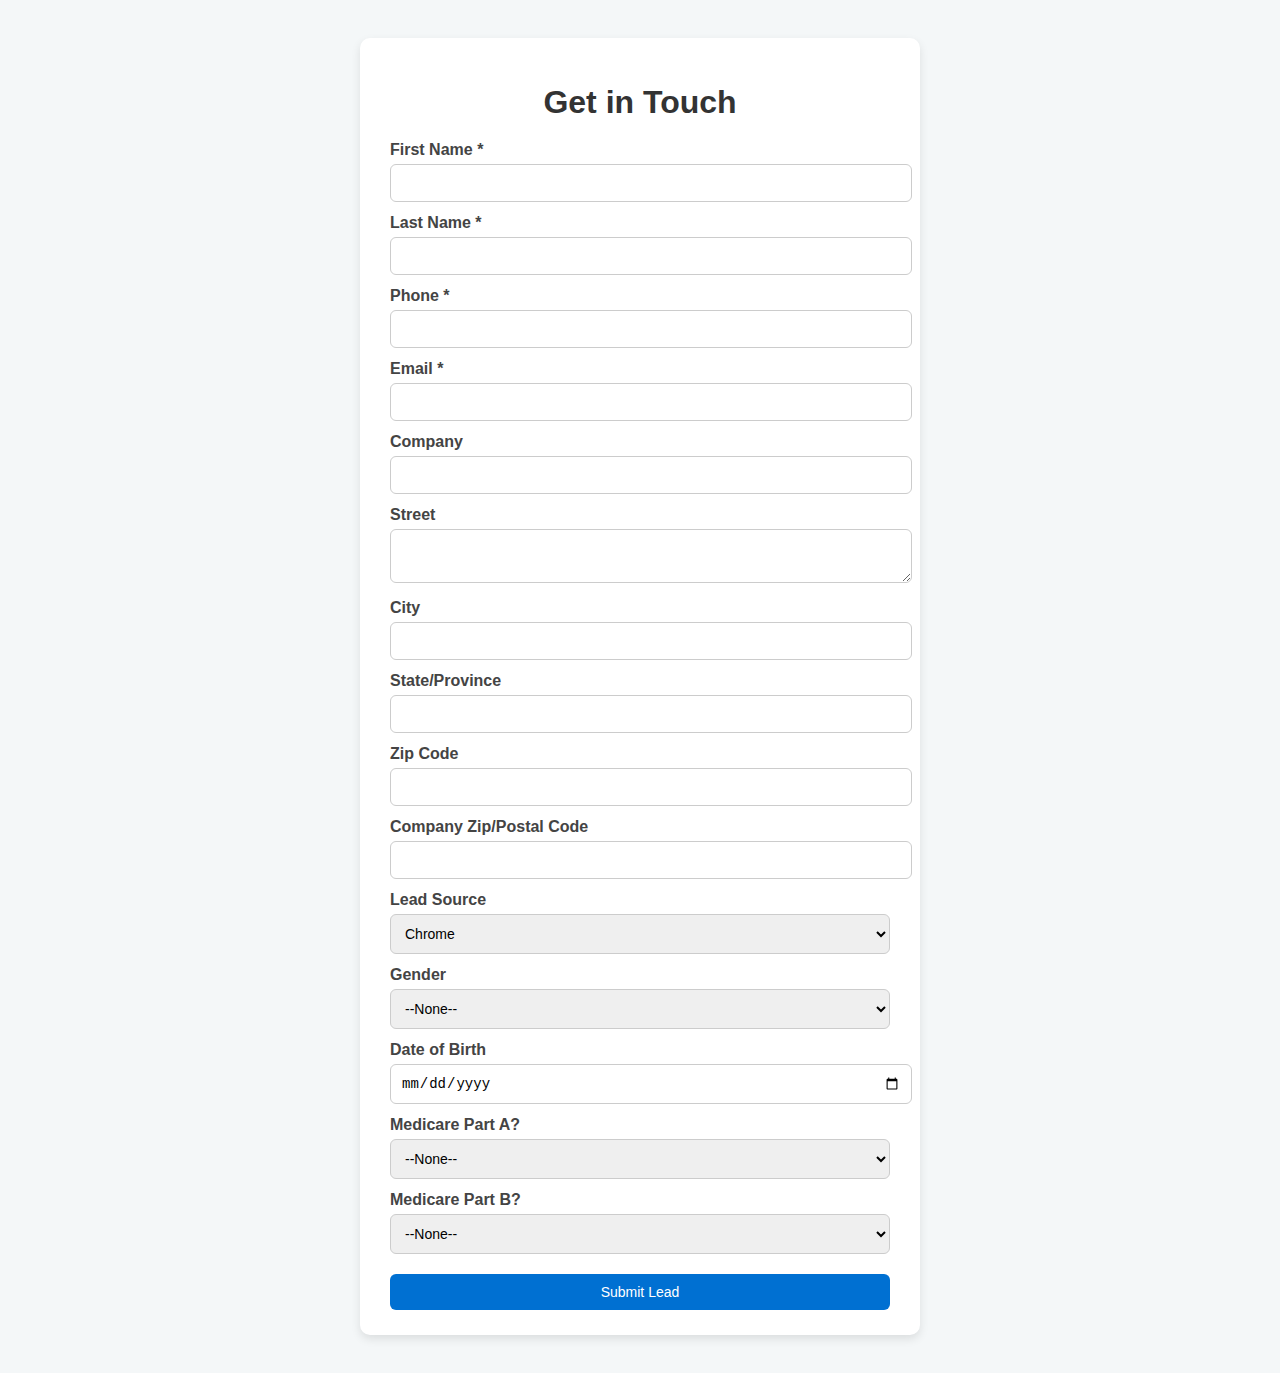
<file: index.html>
<!DOCTYPE html>
<html lang="en">
<head>
  <meta charset="UTF-8">
  <meta http-equiv="Content-type" content="text/html; charset=UTF-8">
  <meta name="viewport" content="width=device-width, initial-scale=1.0">
  <title>Lead Capture Form</title>
  <link rel="stylesheet" href="style.css">
</head>
<body>
  <div class="form-container">
    <h1>Get in Touch</h1>
    <form 
      action="https://webto.salesforce.com/servlet/servlet.WebToLead?encoding=UTF-8" 
      method="POST" 
      onsubmit="return validateForm()">

      <!-- Salesforce Required Hidden Fields -->
      <input type="hidden" name="oid" value="00D1U000000uI2U">
      <!-- ✅ Update with your actual Render domain after deployment -->
      <input type="hidden" name="retURL" value="https://medicareapi-7zi7.onrender.com/thank-you.html">

      <!-- Lead Fields -->
      <label for="first_name">First Name *</label>
      <input id="first_name" name="first_name" type="text" required>

      <label for="last_name">Last Name *</label>
      <input id="last_name" name="last_name" type="text" required>

      <label for="phone">Phone *</label>
      <input id="phone" name="phone" type="tel" required>

      <label for="email">Email *</label>
      <input id="email" name="email" type="email" required>

      <label for="company">Company</label>
      <input id="company" name="company" type="text">

      <label for="street">Street</label>
      <textarea id="street" name="street"></textarea>

      <label for="city">City</label>
      <input id="city" name="city" type="text">

      <label for="state">State/Province</label>
      <input id="state" name="state" type="text">

      <label for="00N3t00000GMMHm">Zip Code</label>
      <input id="00N3t00000GMMHm" name="00N3t00000GMMHm" type="text">

      <label for="00N3t00000Irfu4">Company Zip/Postal Code</label>
      <input id="00N3t00000Irfu4" name="00N3t00000Irfu4" type="text">

      <label for="lead_source">Lead Source</label>
      <select id="lead_source" name="lead_source">
        <option value="Chrome">Chrome</option>
      </select>

      <label for="00N1U00000SkPG7">Gender</label>
      <select id="00N1U00000SkPG7" name="00N1U00000SkPG7">
        <option value="">--None--</option>
        <option value="Female">Female</option>
        <option value="Male">Male</option>
      </select>

      <label for="00N1U00000MKhcu">Date of Birth</label>
      <input id="00N1U00000MKhcu" name="00N1U00000MKhcu" type="date">

      <label for="00N1U00000TwZWd">Medicare Part A?</label>
      <select id="00N1U00000TwZWd" name="00N1U00000TwZWd">
        <option value="">--None--</option>
        <option value="No">No</option>
        <option value="Yes">Yes</option>
      </select>

      <label for="00N1U00000TwZWi">Medicare Part B?</label>
      <select id="00N1U00000TwZWi" name="00N1U00000TwZWi">
        <option value="">--None--</option>
        <option value="No">No</option>
        <option value="Yes">Yes</option>
      </select>

      <button type="submit">Submit Lead</button>
    </form>
  </div>

  <script>
    function validateForm() {
      const email = document.getElementById("email").value;
      const phone = document.getElementById("phone").value;

      // Basic email check
      const emailRegex = /^[^\s@]+@[^\s@]+\.[^\s@]+$/;
      if (!emailRegex.test(email)) {
        alert("Please enter a valid email.");
        return false;
      }

      // Basic phone check (10+ digits)
      const phoneRegex = /^[0-9]{10,}$/;
      if (!phoneRegex.test(phone)) {
        alert("Please enter a valid phone number (at least 10 digits).");
        return false;
      }

      return true; // allow submission
    }
  </script>
</body>
</html>
</file>
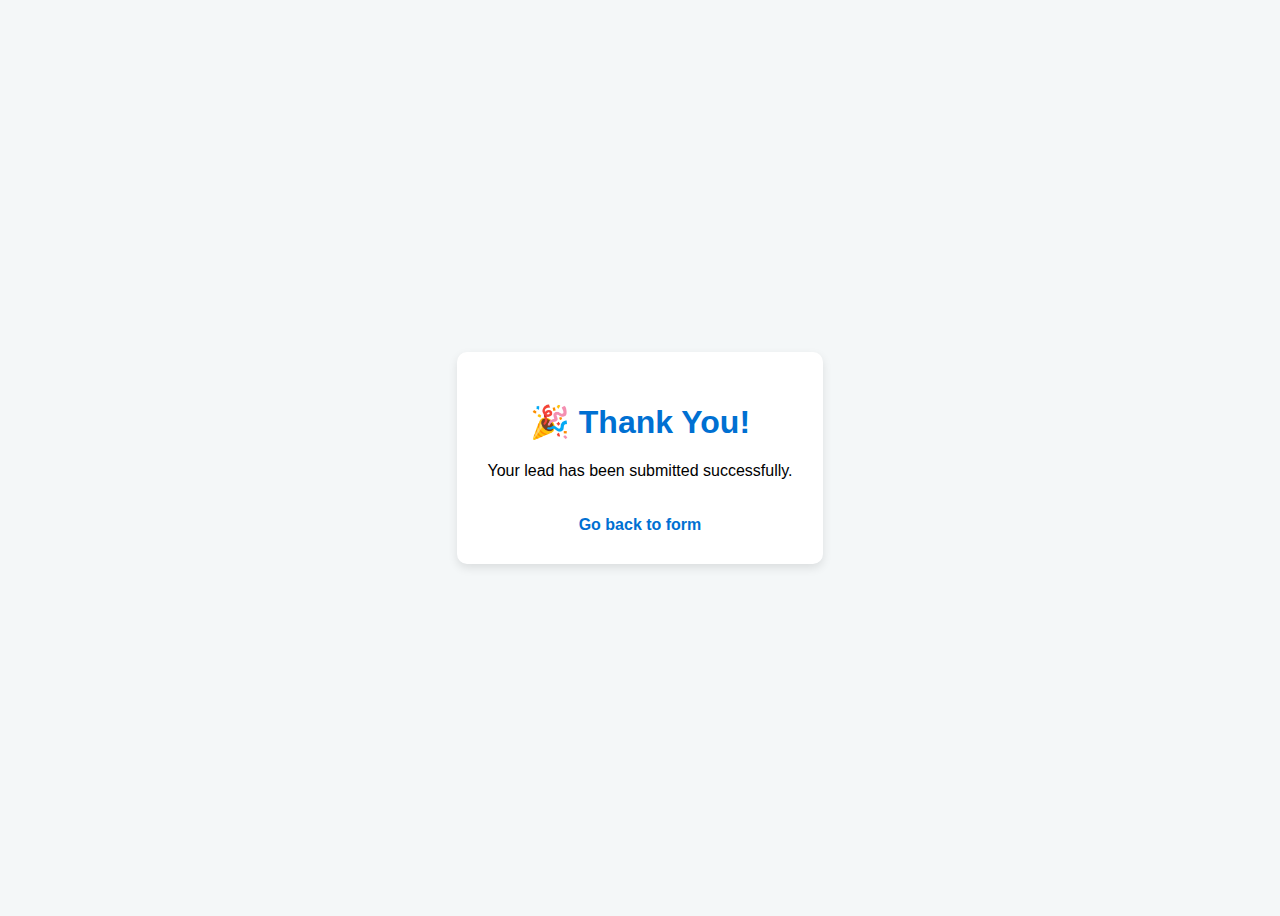
<file: thank-you.html>
<!DOCTYPE html>
<html lang="en">
<head>
  <meta charset="UTF-8">
  <title>Thank You</title>
  <style>
    body { 
      font-family: Arial, sans-serif; 
      display: flex; 
      justify-content: center; 
      align-items: center; 
      height: 100vh; 
      background: #f4f7f8; 
    }
    .thank-you {
      text-align: center;
      background: #fff;
      padding: 30px;
      border-radius: 10px;
      box-shadow: 0px 4px 10px rgba(0,0,0,0.1);
    }
    h1 {
      color: #0070d2;
    }
    a { 
      display: inline-block; 
      margin-top: 20px; 
      color: #0070d2; 
      text-decoration: none; 
      font-weight: bold;
    }
  </style>
</head>
<body>
  <div class="thank-you">
    <h1>🎉 Thank You!</h1>
    <p>Your lead has been submitted successfully.</p>
    <a href="index.html">Go back to form</a>
  </div>
</body>
</html>
</file>
<file: style.css>
body {
  font-family: Arial, sans-serif;
  background: #f4f7f8;
  display: flex;
  justify-content: center;
  padding: 30px;
}

.form-container {
  background: #fff;
  padding: 25px 30px;
  border-radius: 10px;
  width: 100%;
  max-width: 500px;
  box-shadow: 0px 4px 10px rgba(0,0,0,0.1);
}

h1 {
  text-align: center;
  margin-bottom: 20px;
  color: #333;
}

label {
  display: block;
  margin-top: 12px;
  font-weight: bold;
  color: #444;
}

input, textarea, select, button {
  width: 100%;
  padding: 10px;
  margin-top: 5px;
  border-radius: 6px;
  border: 1px solid #ccc;
  font-size: 14px;
}

button {
  margin-top: 20px;
  background: #0070d2;
  color: #fff;
  border: none;
  cursor: pointer;
}

button:hover {
  background: #005bb5;
}
</file>
